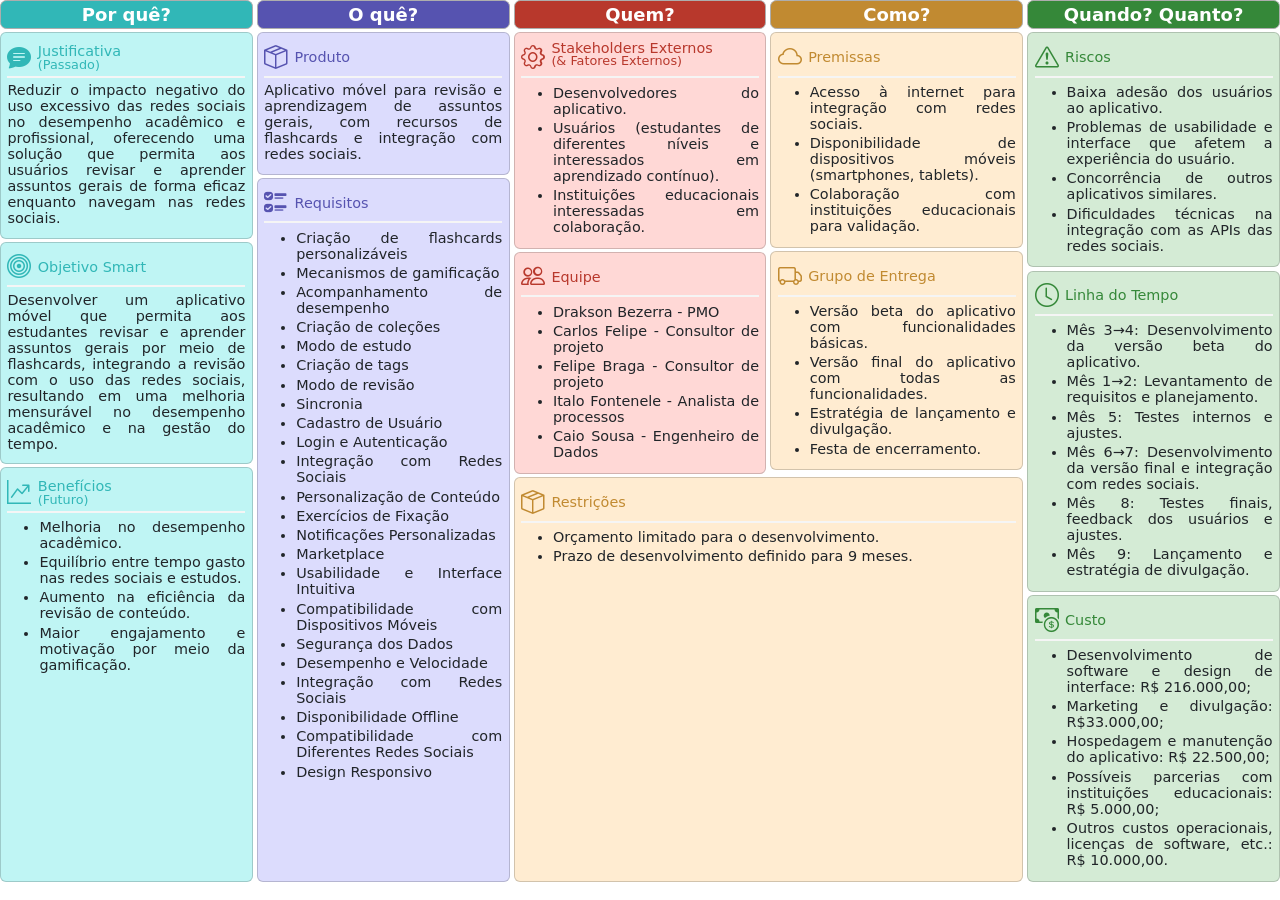
<file: index.html>
<!doctype html>
<html lang="en">

<head>
	<meta charset="utf-8">
	<meta name="viewport" content="width=device-width, initial-scale=1">
	<title>PARE - PM Canvas</title>
	<link href="https://cdn.jsdelivr.net/npm/bootstrap@5.3.1/dist/css/bootstrap.min.css" rel="stylesheet"
		integrity="sha384-4bw+/aepP/YC94hEpVNVgiZdgIC5+VKNBQNGCHeKRQN+PtmoHDEXuppvnDJzQIu9" crossorigin="anonymous">
	<link rel="stylesheet" href="https://cdn.jsdelivr.net/npm/bootstrap-icons@1.10.5/font/bootstrap-icons.css">

	<link rel="stylesheet" href="css/styles.css">
</head>

<body>
	<div class="row gx-1">
		<div class="col-md d-flex flex-column">

			<div class="column-header azul">Por quê?</div>

			<div class="card azul">
				<div class="card-head">
					<div class="card-icon">
						<i class="bi bi-chat-text-fill"></i>
					</div>
					<div class="card-herders-text">
						<h5 class="card-title">Justificativa</h5>
						<h6 class="card-subtitle">(Passado)</h6>
					</div>
				</div>
				<div class="card-body">
					<div class="card-body">
						<p>Reduzir o impacto negativo do uso excessivo das redes sociais no desempenho acadêmico e
							profissional, oferecendo uma solução que permita aos usuários revisar e aprender assuntos gerais
							de forma eficaz enquanto navegam nas redes sociais.</p>
					</div>
				</div>
			</div>

			<div class="card azul">
				<div class="card-head">
					<div class="card-icon">
						<i class="bi bi-bullseye"></i>
					</div>
					<div class="card-herders-text">
						<h5 class="card-title">Objetivo Smart</h5>
					</div>
				</div>
				<div class="card-body">
					<p>Desenvolver um aplicativo móvel que permita aos estudantes revisar e aprender assuntos gerais
						por meio de flashcards, integrando a revisão com o uso das redes sociais, resultando em uma
						melhoria mensurável no desempenho acadêmico e na gestão do tempo.</p>
				</div>
			</div>

			<div class="card azul flex-fill">
				<div class="card-head">
					<div class="card-icon">
						<i class="bi bi-graph-up-arrow"></i>
					</div>
					<div class="card-herders-text">
						<h5 class="card-title">Benefícios</h5>
						<h6 class="card-subtitle">(Futuro)</h6>
					</div>
				</div>
				<div class="card-body">
					<ul>
						<li>Melhoria no desempenho acadêmico.</li>
						<li>Equilíbrio entre tempo gasto nas redes sociais e estudos.</li>
						<li>Aumento na eficiência da revisão de conteúdo.</li>
						<li>Maior engajamento e motivação por meio da gamificação.</li>
					</ul>
				</div>
			</div>

		</div>
		<div class="col-md d-flex flex-column col">

			<div class="column-header roxo">O quê?</div>

			<div class="card roxo">
				<div class="card-head">
					<div class="card-icon">
						<i class="bi bi-box-seam"></i>
					</div>
					<div class="card-herders-text">
						<h5 class="card-title">Produto</h5>
					</div>
				</div>
				<div class="card-body">
					<p>Aplicativo móvel para revisão e aprendizagem de assuntos gerais, com recursos de flashcards e
						integração com redes sociais.</p>
				</div>
			</div>

			<div class="card roxo flex-fill">
				<div class="card-head">
					<div class="card-icon">
						<i class="bi bi-ui-checks"></i>
					</div>
					<div class="card-herders-text">
						<h5 class="card-title">Requisitos</h5>
					</div>
				</div>
				<div class="card-body">
					<ul>
						<li>Criação de flashcards personalizáveis</li>
						<li>Mecanismos de gamificação</li>
						<li>Acompanhamento de desempenho</li>
						<li>Criação de coleções</li>
						<li>Modo de estudo</li>
						<li>Criação de tags</li>
						<li>Modo de revisão</li>
						<li>Sincronia</li>
						<li>Cadastro de Usuário</li>
						<li>Login e Autenticação</li>
						<li>Integração com Redes Sociais</li>
						<li>Personalização de Conteúdo</li>
						<li>Exercícios de Fixação</li>
						<li>Notificações Personalizadas</li>
						<li>Marketplace</li>
						<li>Usabilidade e Interface Intuitiva</li>
						<li>Compatibilidade com Dispositivos Móveis</li>
						<li>Segurança dos Dados</li>
						<li>Desempenho e Velocidade</li>
						<li>Integração com Redes Sociais</li>
						<li>Disponibilidade Offline</li>
						<li>Compatibilidade com Diferentes Redes Sociais</li>
						<li>Design Responsivo</li>
					</ul>
				</div>
			</div>

		</div>
		<div class="col-md min-40 d-flex flex-column">
			<div class="row gx-1">
				<div class="col-md d-flex flex-column">

					<div class="column-header vermelho">Quem?</div>

					<div class="card vermelho">
						<div class="card-head">
							<div class="card-icon">
								<i class="bi bi-gear"></i>
							</div>
							<div class="card-herders-text">
								<h5 class="card-title">Stakeholders Externos</h5>
								<h6 class="card-subtitle mb-2 tesxt-body-secondary">(& Fatores Externos)</h6>
							</div>
						</div>
						<div class="card-body">
							<!-- Some borders are removed -->
							<ul>
								<li>Desenvolvedores do aplicativo.</li>
								<li>Usuários (estudantes de diferentes níveis e interessados em aprendizado contínuo).</li>
								<li>Instituições educacionais interessadas em colaboração.</li>
							</ul>
						</div>
					</div>

					<div class="card vermelho flex-fill">
						<div class="card-head">
							<div class="card-icon">
								<i class="bi bi-people"></i>
							</div>
							<div class="card-herders-text">
								<h5 class="card-title">Equipe</h5>
							</div>
						</div>
						<div class="card-body">
							<ul>
								<li>Drakson Bezerra - PMO</li>
								<li>Carlos Felipe - Consultor de projeto</li>
								<li>Felipe Braga - Consultor de projeto</li>
								<li>Italo Fontenele - Analista de processos</li>
								<li>Caio Sousa - Engenheiro de Dados</li>
							</ul>
						</div>
					</div>

				</div>
				<div class="col-md d-flex flex-column">

					<div class="column-header amarelo">Como?</div>

					<div class="card amarelo">
						<div class="card-head">
							<div class="card-icon">
								<i class="bi bi-cloud"></i>
							</div>
							<div class="card-herders-text">
								<h5 class="card-title">Premissas</h5>
							</div>
						</div>
						<div class="card-body">
							<!-- Some borders are removed -->
							<ul>
								<li>Acesso à internet para integração com redes sociais.</li>
								<li>Disponibilidade de dispositivos móveis (smartphones, tablets).</li>
								<li>Colaboração com instituições educacionais para validação.</li>
							</ul>
						</div>
					</div>

					<div class="card amarelo">
						<div class="card-head">
							<div class="card-icon">
								<i class="bi bi-truck"></i>
							</div>
							<div class="card-herders-text">
								<h5 class="card-title">Grupo de Entrega</h5>
							</div>
						</div>
						<div class="card-body">
							<ul>
								<li>Versão beta do aplicativo com funcionalidades básicas.</li>
								<li>Versão final do aplicativo com todas as funcionalidades.</li>
								<li>Estratégia de lançamento e divulgação.</li>
								<li>Festa de encerramento.</li>
							</ul>
						</div>
					</div>

				</div>
			</div>
			<div class="row gx-1 h-100">
				<div class="col-md d-flex flex-column">

					<div class="card amarelo flex-fill">
						<div class="card-head">
							<div class="card-icon">
								<i class="bi bi-box-seam"></i>
							</div>
							<div class="card-herders-text">
								<h5 class="card-title">Restrições</h5>
							</div>
						</div>
						<div class="card-body">
							<ul>
								<li>Orçamento limitado para o desenvolvimento.</li>
								<li>Prazo de desenvolvimento definido para 9 meses.</li>
							</ul>
						</div>
					</div>

				</div>
			</div>
		</div>
		<div class="col-md d-flex flex-column col">

			<div class="column-header verde">Quando? Quanto?</div>

			<div class="card verde">
				<div class="card-head">
					<div class="card-icon">
						<i class="bi bi-exclamation-triangle"></i>
					</div>
					<div class="card-herders-text">
						<h5 class="card-title">Riscos</h5>
					</div>
				</div>
				<div class="card-body">
					<ul>
						<li>Baixa adesão dos usuários ao aplicativo.</li>
						<li>Problemas de usabilidade e interface que afetem a experiência do usuário.</li>
						<li>Concorrência de outros aplicativos similares.</li>
						<li>Dificuldades técnicas na integração com as APIs das redes sociais.</li>
					</ul>
				</div>
			</div>

			<div class="card verde">
				<div class="card-head">
					<div class="card-icon">
						<i class="bi bi-clock"></i>
					</div>
					<div class="card-herders-text">
						<h5 class="card-title">Linha do Tempo</h5>
					</div>
				</div>
				<div class="card-body">
					<ul>
						<li>Mês 3→4: Desenvolvimento da versão beta do aplicativo.</li>
						<li>Mês 1→2: Levantamento de requisitos e planejamento.</li>
						<li>Mês 5: Testes internos e ajustes.</li>
						<li>Mês 6→7: Desenvolvimento da versão final e integração com redes sociais.</li>
						<li>Mês 8: Testes finais, feedback dos usuários e ajustes.</li>
						<li>Mês 9: Lançamento e estratégia de divulgação.</li>
					</ul>
				</div>
			</div>

			<div class="card verde flex-fill">
				<div class="card-head">
					<div class="card-icon">
						<i class="bi bi-cash-coin"></i>
					</div>
					<div class="card-herders-text">
						<h5 class="card-title">Custo</h5>
					</div>
				</div>
				<div class="card-body">
					<ul>
						<li>Desenvolvimento de software e design de interface: R$ 216.000,00;</li>
						<li>Marketing e divulgação: R$33.000,00;</li>
						<li>Hospedagem e manutenção do aplicativo: R$ 22.500,00;</li>
						<li>Possíveis parcerias com instituições educacionais: R$ 5.000,00;</li>
						<li>Outros custos operacionais, licenças de software, etc.: R$ 10.000,00.</li>
					</ul>
				</div>
			</div>

		</div>
	</div>

	<script src="https://cdn.jsdelivr.net/npm/bootstrap@5.3.1/dist/js/bootstrap.bundle.min.js"
		integrity="sha384-HwwvtgBNo3bZJJLYd8oVXjrBZt8cqVSpeBNS5n7C8IVInixGAoxmnlMuBnhbgrkm" crossorigin="anonymous">
		</script>
</body>

</html>
</file>
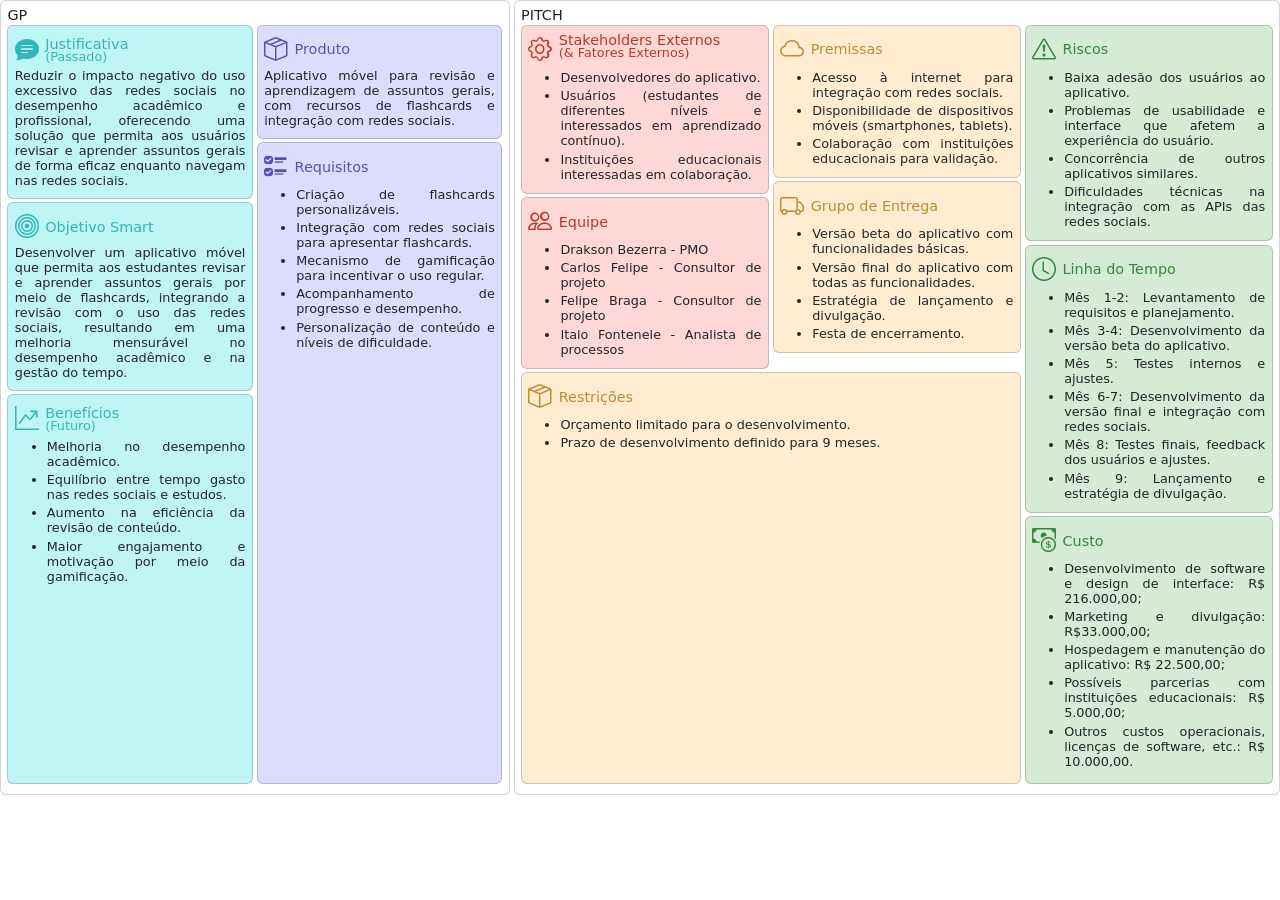
<file: canva.html>
<!doctype html>
<html lang="en">

<head>
	<meta charset="utf-8">
	<meta name="viewport" content="width=device-width, initial-scale=1">
	<title>Bootstrap demo</title>
	<link href="https://cdn.jsdelivr.net/npm/bootstrap@5.3.1/dist/css/bootstrap.min.css" rel="stylesheet"
		integrity="sha384-4bw+/aepP/YC94hEpVNVgiZdgIC5+VKNBQNGCHeKRQN+PtmoHDEXuppvnDJzQIu9" crossorigin="anonymous">
	<link rel="stylesheet" href="https://cdn.jsdelivr.net/npm/bootstrap-icons@1.10.5/font/bootstrap-icons.css">

	<link rel="stylesheet" href="/styles.css">
</head>

<body>
	<!-- <div class="container"> -->
	<div class="row gx-1">
		<div class="w-40">
			<div class="card h-100">
				<h5 class="card-title">GP</h5>
				<div class="card-body">
					<div class="row gx-1 h-100">
						<div class="col d-flex flex-column">

							<div class="card azul">
								<div class="card-head">
									<div class="card-icon">
										<i class="bi bi-chat-text-fill"></i>
									</div>
									<div class="card-herders-text">
										<h5 class="card-title">Justificativa</h5>
										<h6 class="card-subtitle">(Passado)</h6>
									</div>
								</div>
								<div class="card-body">
									<div class="card-body">
										<p>Reduzir o impacto negativo do uso excessivo das redes sociais no desempenho acadêmico e
											profissional, oferecendo uma solução que permita aos usuários revisar e aprender assuntos gerais
											de forma eficaz enquanto navegam nas redes sociais.</p>
									</div>
								</div>
							</div>

							<div class="card azul">
								<div class="card-head">
									<div class="card-icon">
										<i class="bi bi-bullseye"></i>
									</div>
									<div class="card-herders-text">
										<h5 class="card-title">Objetivo Smart</h5>
									</div>
								</div>
								<div class="card-body">
									<p>Desenvolver um aplicativo móvel que permita aos estudantes revisar e aprender assuntos gerais
										por meio de flashcards, integrando a revisão com o uso das redes sociais, resultando em uma
										melhoria mensurável no desempenho acadêmico e na gestão do tempo.</p>
								</div>
							</div>

							<div class="card azul flex-fill">
								<div class="card-head">
									<div class="card-icon">
										<i class="bi bi-graph-up-arrow"></i>
									</div>
									<div class="card-herders-text">
										<h5 class="card-title">Benefícios</h5>
										<h6 class="card-subtitle">(Futuro)</h6>
									</div>
								</div>
								<div class="card-body">
									<ul>
										<li>Melhoria no desempenho acadêmico.</li>
										<li>Equilíbrio entre tempo gasto nas redes sociais e estudos.</li>
										<li>Aumento na eficiência da revisão de conteúdo.</li>
										<li>Maior engajamento e motivação por meio da gamificação.</li>
									</ul>
								</div>
							</div>

						</div>
						<div class="col d-flex flex-column">

							<div class="card roxo">
								<div class="card-head">
									<div class="card-icon">
										<i class="bi bi-box-seam"></i>
									</div>
									<div class="card-herders-text">
										<h5 class="card-title">Produto</h5>
									</div>
								</div>
								<div class="card-body">
									<p>Aplicativo móvel para revisão e aprendizagem de assuntos gerais, com recursos de flashcards e
										integração com redes sociais.</p>
								</div>
							</div>

							<div class="card roxo flex-fill">
								<div class="card-head">
									<div class="card-icon">
										<i class="bi bi-ui-checks"></i>
									</div>
									<div class="card-herders-text">
										<h5 class="card-title">Requisitos</h5>
									</div>
								</div>
								<div class="card-body">
									<ul>
										<li>Criação de flashcards personalizáveis.</li>
										<li>Integração com redes sociais para apresentar flashcards.</li>
										<li>Mecanismo de gamificação para incentivar o uso regular.</li>
										<li>Acompanhamento de progresso e desempenho.</li>
										<li>Personalização de conteúdo e níveis de dificuldade.</li>
									</ul>
								</div>
							</div>

						</div>
					</div>
				</div>
			</div>
		</div>
		<div class="col">
			<div class="card h-100">
				<h5 class="card-title">PITCH</h5>
				<div class="card-body">
					<div class="row gx-1 h-100">
						<div class="col-8 d-flex flex-column">
							<div class="row gx-1">
								<div class="col d-flex flex-column">

									<div class="card vermelho">
										<div class="card-head">
											<div class="card-icon">
												<i class="bi bi-gear"></i>
											</div>
											<div class="card-herders-text">
												<h5 class="card-title">Stakeholders Externos</h5>
												<h6 class="card-subtitle mb-2 tesxt-body-secondary">(& Fatores Externos)</h6>
											</div>
										</div>
										<div class="card-body">
											<!-- Some borders are removed -->
											<ul>
												<li>Desenvolvedores do aplicativo.</li>
												<li>Usuários (estudantes de diferentes níveis e interessados em aprendizado contínuo).</li>
												<li>Instituições educacionais interessadas em colaboração.</li>
											</ul>
										</div>
									</div>

									<div class="card vermelho flex-fill">
										<div class="card-head">
											<div class="card-icon">
												<i class="bi bi-people"></i>
											</div>
											<div class="card-herders-text">
												<h5 class="card-title">Equipe</h5>
											</div>
										</div>
										<div class="card-body">
											<ul>
												<li>Drakson Bezerra - PMO</li>
												<li>Carlos Felipe - Consultor de projeto</li>
												<li>Felipe Braga - Consultor de projeto</li>
												<li>Italo Fontenele - Analista de processos</li>
											</ul>
										</div>
									</div>

								</div>
								<div class="col d-flex flex-column">

									<div class="card amarelo">
										<div class="card-head">
											<div class="card-icon">
												<i class="bi bi-cloud"></i>
											</div>
											<div class="card-herders-text">
												<h5 class="card-title">Premissas</h5>
											</div>
										</div>
										<div class="card-body">
											<!-- Some borders are removed -->
											<ul>
												<li>Acesso à internet para integração com redes sociais.</li>
												<li>Disponibilidade de dispositivos móveis (smartphones, tablets).</li>
												<li>Colaboração com instituições educacionais para validação.</li>
											</ul>
										</div>
									</div>

									<div class="card amarelo">
										<div class="card-head">
											<div class="card-icon">
												<i class="bi bi-truck"></i>
											</div>
											<div class="card-herders-text">
												<h5 class="card-title">Grupo de Entrega</h5>
											</div>
										</div>
										<div class="card-body">
											<ul>
												<li>Versão beta do aplicativo com funcionalidades básicas.</li>
												<li>Versão final do aplicativo com todas as funcionalidades.</li>
												<li>Estratégia de lançamento e divulgação.</li>
												<li>Festa de encerramento.</li>
											</ul>
										</div>
									</div>

								</div>
							</div>
							<div class="row gx-1 h-100">
								<div class="col d-flex flex-column">

									<div class="card amarelo flex-fill">
										<div class="card-head">
											<div class="card-icon">
												<i class="bi bi-box-seam"></i>
											</div>
											<div class="card-herders-text">
												<h5 class="card-title">Restrições</h5>
											</div>
										</div>
										<div class="card-body">
											<ul>
												<li>Orçamento limitado para o desenvolvimento.</li>
												<li>Prazo de desenvolvimento definido para 9 meses.</li>
											</ul>
										</div>
									</div>

								</div>
							</div>
						</div>
						<div class="col-4 d-flex flex-column">

							<div class="card verde">
								<div class="card-head">
									<div class="card-icon">
										<i class="bi bi-exclamation-triangle"></i>
									</div>
									<div class="card-herders-text">
										<h5 class="card-title">Riscos</h5>
									</div>
								</div>
								<div class="card-body">
									<ul>
										<li>Baixa adesão dos usuários ao aplicativo.</li>
										<li>Problemas de usabilidade e interface que afetem a experiência do usuário.</li>
										<li>Concorrência de outros aplicativos similares.</li>
										<li>Dificuldades técnicas na integração com as APIs das redes sociais.</li>
									</ul>
								</div>
							</div>

							<div class="card verde">
								<div class="card-head">
									<div class="card-icon">
										<i class="bi bi-clock"></i>
									</div>
									<div class="card-herders-text">
										<h5 class="card-title">Linha do Tempo</h5>
									</div>
								</div>
								<div class="card-body">
									<ul>
										<li>Mês 1-2: Levantamento de requisitos e planejamento.</li>
										<li>Mês 3-4: Desenvolvimento da versão beta do aplicativo.</li>
										<li>Mês 5: Testes internos e ajustes.</li>
										<li>Mês 6-7: Desenvolvimento da versão final e integração com redes sociais.</li>
										<li>Mês 8: Testes finais, feedback dos usuários e ajustes.</li>
										<li>Mês 9: Lançamento e estratégia de divulgação.</li>
									</ul>
								</div>
							</div>

							<div class="card verde flex-fill">
								<div class="card-head">
									<div class="card-icon">
										<i class="bi bi-cash-coin"></i>
									</div>
									<div class="card-herders-text">
										<h5 class="card-title">Custo</h5>
									</div>
								</div>
								<div class="card-body">
									<ul>
										<li>Desenvolvimento de software e design de interface: R$ 216.000,00;</li>
										<li>Marketing e divulgação: R$33.000,00;</li>
										<li>Hospedagem e manutenção do aplicativo: R$ 22.500,00;</li>
										<li>Possíveis parcerias com instituições educacionais: R$ 5.000,00;</li>
										<li>Outros custos operacionais, licenças de software, etc.: R$ 10.000,00.</li>
									</ul>
								</div>
							</div>

						</div>
					</div>
				</div>
			</div>
		</div>

	</div>
	<!-- </div> -->






	<script src="https://cdn.jsdelivr.net/npm/bootstrap@5.3.1/dist/js/bootstrap.bundle.min.js"
		integrity="sha384-HwwvtgBNo3bZJJLYd8oVXjrBZt8cqVSpeBNS5n7C8IVInixGAoxmnlMuBnhbgrkm" crossorigin="anonymous">
		</script>
</body>

</html>
</file>
<file: css/styles.css>
p {
	font-size: 0.9rem;
	margin-bottom: 0.3rem;
	margin-top: 0.3rem;
	line-height: initial;
}

li {
	font-size: 0.9rem;
	background-color: #00ffff00 !important;
	line-height: initial;
	padding-top: 0.1rem !important;
	padding-bottom: 0.1rem !important;
}

ul {
	margin-bottom: 0.3rem;
	margin-top: 0.3rem;
}

.card {
	padding: 0.4rem !important;
	margin-bottom: 0.2rem;
}

h5.card-title {
	font-size: 0.9rem;
	margin-bottom: 0px;
}

h6.card-subtitle {
	font-size: 0.8rem;
	margin-bottom: 0px;
}

.card-head {
	display: flex;
	flex-direction: row;
	align-items: center;
	border-bottom: whitesmoke solid 2px;

	.row {
		align-items: center;
	}
}

.card-body {
	padding: 0px;
	text-align: justify;
}

.card-icon {
	font-size: 1.5rem;
	padding: 0px;
	padding-right: 0.4rem;
	text-align: right;
	width: 2rem !important;
	float: left;
}

.card-herders-text {
	width: 100%;
	height: 100%;
	align-items: center;
}

.azul {
	background-color: #BFF5F4;

	.card-head {
		color: #31b7b7 !important;
	}
}

.roxo {
	background-color: #DCDCFD;

	.card-head {
		color: #5653b0 !important;
	}
}

.vermelho {
	background-color: #FFD8D6;

	.card-head {
		color: #b8382c !important;
	}
}

.amarelo {
	background-color: #FFECD1;

	.card-head {
		color: #c18a31 !important;
	}
}

.verde {
	background-color: #D4EBD5;

	.card-head {
		color: #358839 !important;
	}
}

.column-header {
	color: white;
	font-size: large;
	font-weight: bold;
	margin-bottom: 0.2rem;
	border: 1px;
	border-radius: 0.4rem;
	text-align: center;
	border: rgb(173, 173, 173) solid 1px;
}

.column-header.azul {		
	background-color: #31b7b7;
}

.column-header.roxo {		
	background-color: #5653b0;
}

.column-header.vermelho {		
	background-color: #b8382c;
}

.column-header.amarelo {		
	background-color: #c18a31;
}

.column-header.verde {		
	background-color: #358839;
}

.v-auto {
	flex: 0 1 auto;
}

.v-remaining {
	flex: 1 1 auto;
}

.w-40 {
	width: 40%;
}

.w-20 {
	width: 20% !important;
}

.last-child {
	flex: 1 1 100%;
}

.card-herders-text {
	display: flex;
	align-items: flex-start;
	flex-direction: column;
	justify-content: center;
}

.min-40 {
	min-width: 40% !important;
}
</file>
<file: styles.css>
p {
	font-size: 0.8rem;
	margin-bottom: 0.2rem;
	line-height: initial;
}

li {
	font-size: 0.8rem;
	background-color: #00ffff00 !important;
	line-height: initial;
	padding-top: 0.1rem !important;
	padding-bottom: 0.1rem !important;
}

ul {
	margin-bottom: 0.2rem;
}

.card {
	padding: 0.4rem !important;
	margin-bottom: 0.2rem;
}

h5.card-title {
	font-size: 0.9rem;
	margin-bottom: 0px;
}

h6.card-subtitle {
	font-size: 0.8rem;
	margin-bottom: 0px;
}

.card-head {
	display: flex;
	flex-direction: row;
	align-items: center;

	.row {
		align-items: center;
	}
}

.card-body {
	padding: 0px;
	text-align: justify;
}

.card-icon {
	font-size: 1.5rem;
	padding: 0px;
	padding-right: 0.4rem;
	text-align: right;
	width: 2rem !important;
	float: left;
}

.card-herders-text {
	width: 100%;
	height: 100%;
	align-items: center;
}

.azul {
	background-color: #BFF5F4;

	.card-head {
		color: #31b7b7 !important;
	}
}

.roxo {
	background-color: #DCDCFD;

	.card-head {
		color: #5653b0 !important;
	}
}

.vermelho {
	background-color: #FFD8D6;

	.card-head {
		color: #b8382c !important;
	}
}

.amarelo {
	background-color: #FFECD1;

	.card-head {
		color: #c18a31 !important;
	}
}

.verde {
	background-color: #D4EBD5;

	.card-head {
		color: #358839 !important;
	}
}

.v-auto {
	flex: 0 1 auto;
}

.v-remaining {
	flex: 1 1 auto;
}

.w-40 {
	width: 40%;
}

.last-child {
	flex: 1 1 100%;
}

.card-herders-text {
	display: flex;
	align-items: flex-start;
	flex-direction: column;
	justify-content: center;
}
</file>
